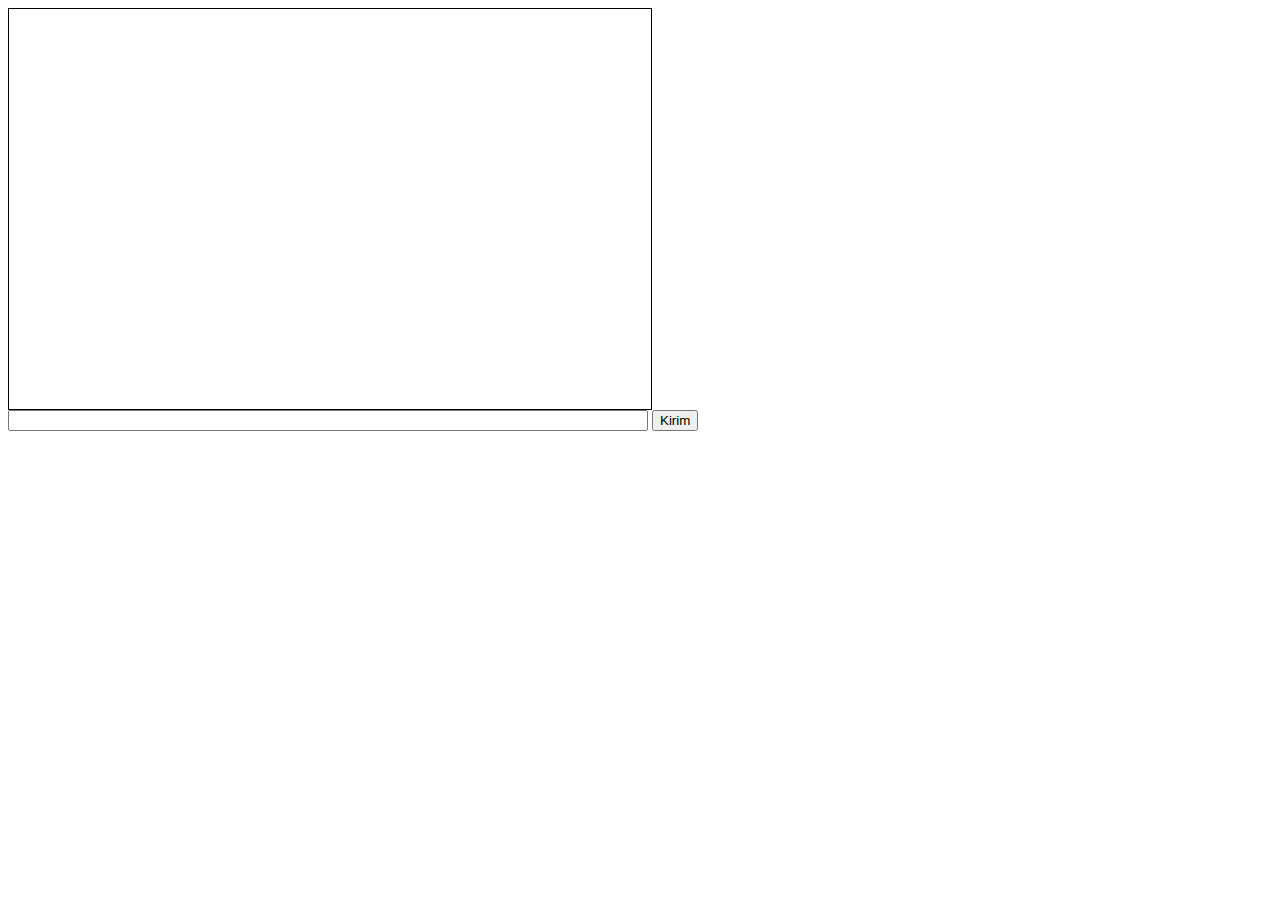
<file: chat.js.html>
<!DOCTYPE html>
<html lang="en">
<head>
    <meta charset="UTF-8">
    <meta name="viewport" content="width=device-width, initial-scale=1.0">
    <title>ChatBox</title>
    <style>
        .container{
            width: 100%;

        }

        #box{
            width: 50%;
            border: 1px solid black;
            height: 400px;
            padding: 0px 5px;
        }

        #pesan{
            width: 50%;
        }
    </style>
</head>
<body>
    <div class="container">
        <div id="box"></div>
        <input type="text" id="pesan">
        <input type="button" value="Kirim" onclick="chat()">
    </div>

    <!-- Script Javascript -->
     <script>
        let chatbox = document.getElementById("box");
        let pesanku = document.getElementById("pesan");

        function chat(){
            let paragraf = document.createElement("p")
            chatbox.appendChild(paragraf);
            paragraf.innerHTML = pesanku.value;
        }
     </script>
</body>
</html>
</file>
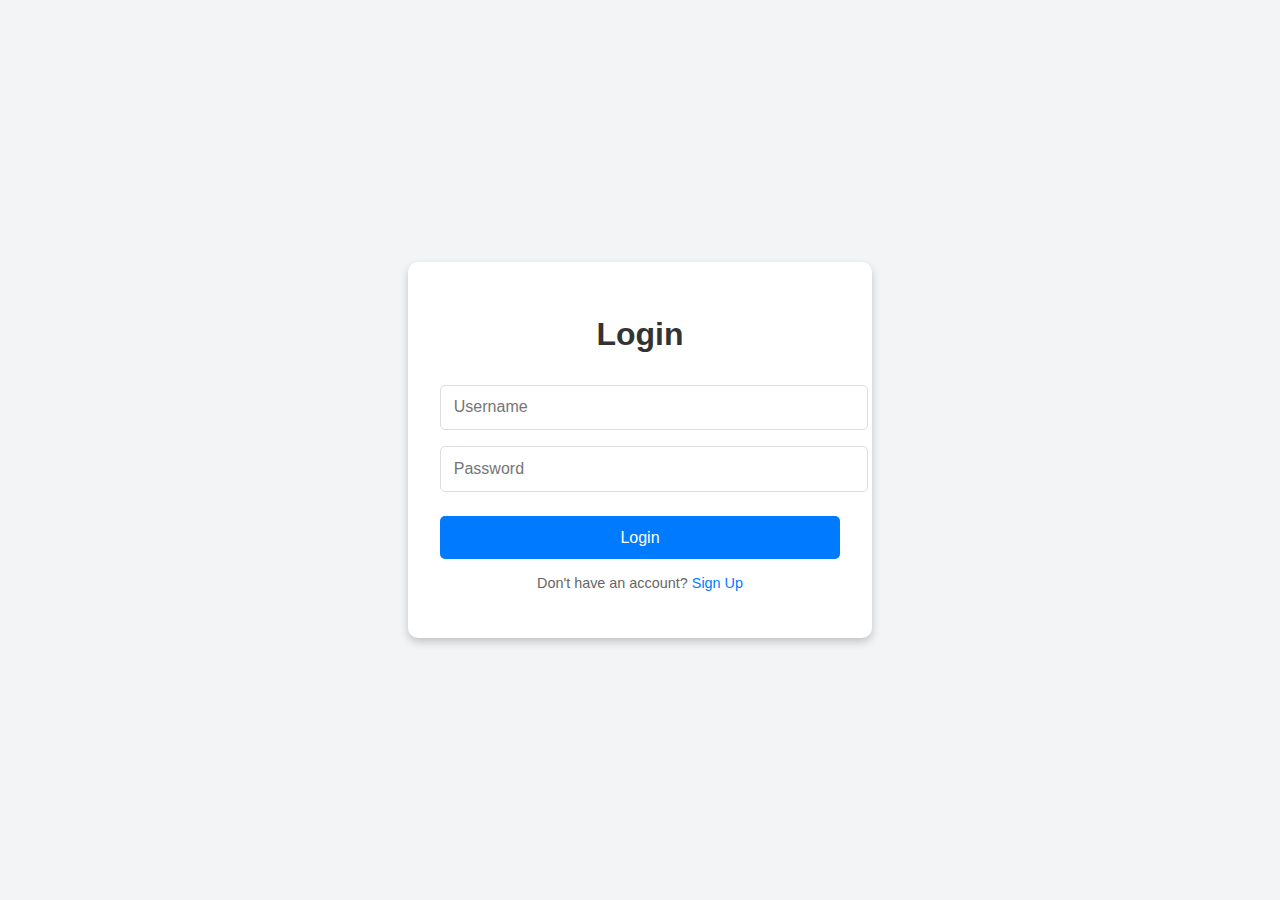
<file: login index.html>
<!DOCTYPE html>
<html lang="en">
<head>
  <meta charset="UTF-8">
  <meta name="viewport" content="width=device-width, initial-scale=1.0">
  <title>Login Page</title>
  <link rel="stylesheet" href="login index.css"> <!-- Menghubungkan ke file CSS -->
</head>
<body>
  <div class="login-container">
    <h1>Login</h1>
    <form action="#" method="POST">
      <input type="text" name="username" placeholder="Username" required>
      <input type="password" name="password" placeholder="Password" required>
      <button type="submit">Login</button>
    </form>
    <p>Don't have an account? <a href="#">Sign Up</a></p>
  </div>
</body>
</html>
</file>
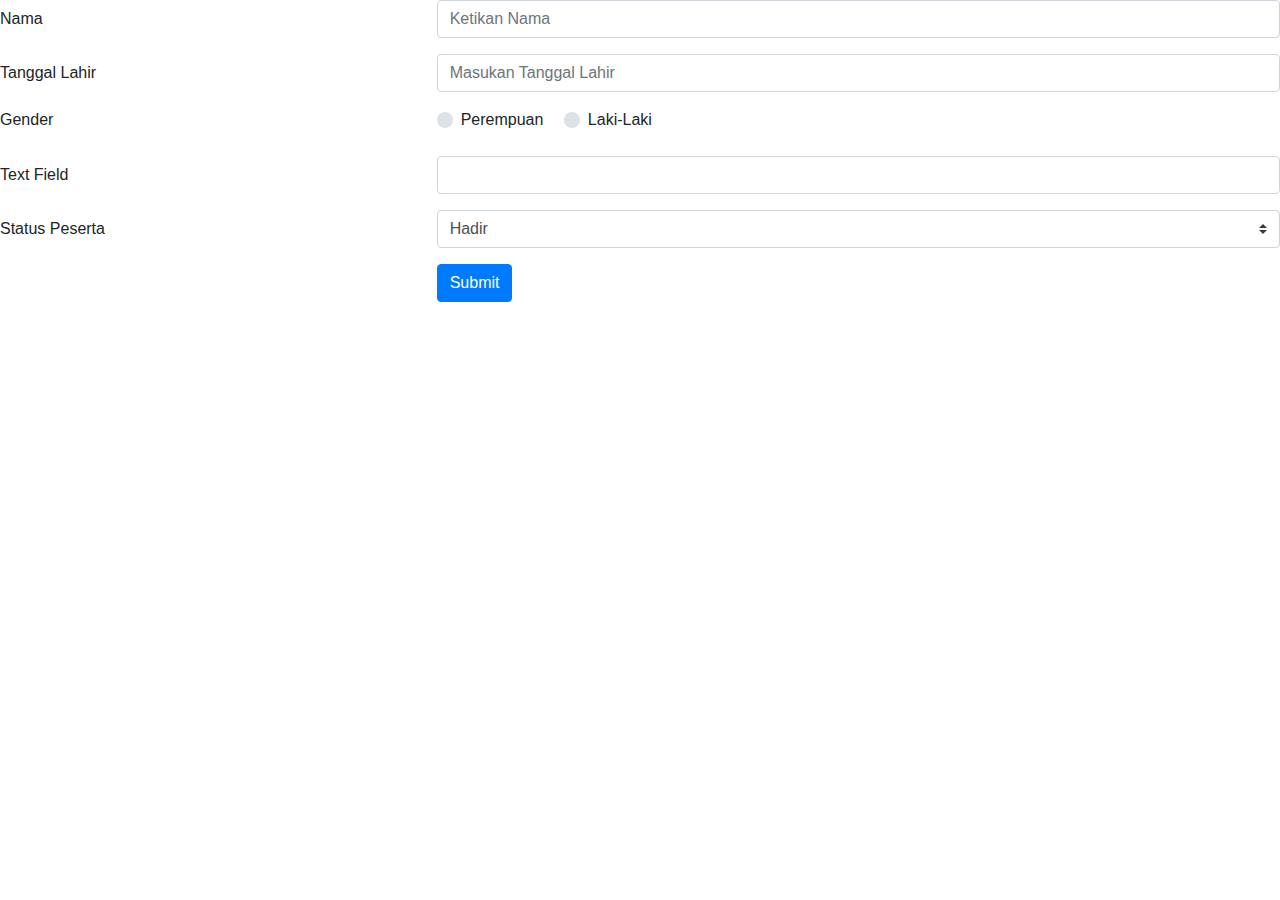
<file: login.html>
<!DOCTYPE html>
<html lang="en">
<head>
    <meta charset="UTF-8">
    <meta name="viewport" content="width=device-width, initial-scale=1.0">
    <title>Document</title>
</head>
<body>
    <link rel="stylesheet" href="https://stackpath.bootstrapcdn.com/bootstrap/4.1.3/css/bootstrap.min.css"> 
<link rel="stylesheet" href="https://maxcdn.bootstrapcdn.com/font-awesome/4.7.0/css/font-awesome.min.css">

<form>
  <div class="form-group row">
    <label for="text2" class="col-4 col-form-label">Nama</label> 
    <div class="col-8">
      <input id="text2" name="text2" placeholder="Ketikan Nama" type="text" class="form-control">
    </div>
  </div>
  <div class="form-group row">
    <label for="text" class="col-4 col-form-label">Tanggal Lahir</label> 
    <div class="col-8">
      <input id="text" name="text" placeholder="Masukan Tanggal Lahir" type="text" class="form-control">
    </div>
  </div>
  <div class="form-group row">
    <label class="col-4">Gender</label> 
    <div class="col-8">
      <div class="custom-control custom-radio custom-control-inline">
        <input name="radio" id="radio_0" type="radio" class="custom-control-input" value="rabbit"> 
        <label for="radio_0" class="custom-control-label">Perempuan</label>
      </div>
      <div class="custom-control custom-radio custom-control-inline">
        <input name="radio" id="radio_1" type="radio" class="custom-control-input" value="duck"> 
        <label for="radio_1" class="custom-control-label">Laki-Laki</label>
      </div>
    </div>
  </div>
  <div class="form-group row">
    <label for="text1" class="col-4 col-form-label">Text Field</label> 
    <div class="col-8">
      <input id="text1" name="text1" type="text" class="form-control">
    </div>
  </div>
  <div class="form-group row">
    <label for="select" class="col-4 col-form-label">Status Peserta</label> 
    <div class="col-8">
      <select id="select" name="select" class="custom-select">
        <option value="rabbit">Hadir</option>
        <option value="duck">Sakit</option>
        <option value="fish">Izin</option>
        <option value="">Alfa</option>
      </select>
    </div>
  </div> 
  <div class="form-group row">
    <div class="offset-4 col-8">
      <button name="submit" type="submit" class="btn btn-primary">Submit</button>
    </div>
  </div>
</form>
</body>
</html>
</file>
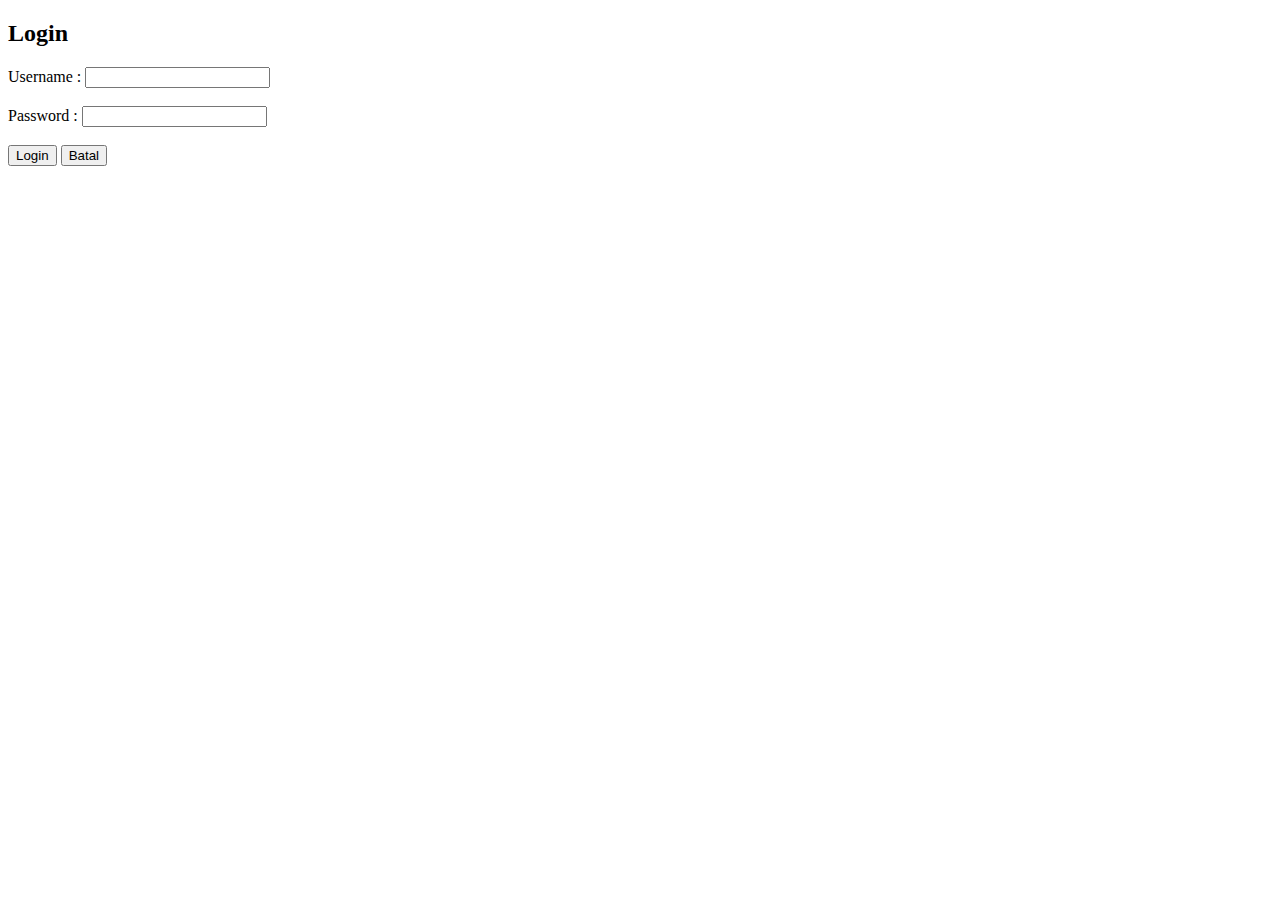
<file: Praktikum 10.html>
<!DOCTYPE html>
<html lang="en">
<head>
    <meta charset="UTF-8">
    <meta name="viewport" content="width=device-width, initial-scale=1.0">
    <title>Login Authentication</title>
</head>
<body>
   <h2>Login</h2>
   <form id="loginForm" onsubmit="login()">
       <label for="username"> Username :</label>
       <input type="text" id="username" name="username" required>
       <br><br>
       <label for="password"> Password :</label>
       <input type="password" id="username" name="password" required>
       <br><br>
       <input type="submit" value="Login">
       <input type="reset" value="Batal">
   </form>

   <!--Prograam Javascript-->
   <script>
        function login(){
            // Mengambil nilai username dan password dari form
            let user = document.getElementById("username").value;
            let psass = document.getElementById("password").value;
            let form = document.getElementById("loginForm").value

            // Memeriksa apakah username dan password sesuai dengan yang diisi
            if (user == "febi" && pass == "12345"){
                alert("Login Berhasil");
                form.setAttribute("action", "../Pertemuan3/Praktikum/pesanan_pizza.html");
            } else{
                alert("Login Gagal, Coba Lagi!");
            }

        }
   </script>
</body>
</html>
</file>
<file: login index.css>
/* Global Styles */
body {
    font-family: Arial, sans-serif;
    background-color: #f3f4f6;
    display: flex;
    justify-content: center;
    align-items: center;
    height: 100vh;
    margin: 0;
  }
  
  /* Login Container */
  .login-container {
    background-color: #fff;
    padding: 2rem;
    box-shadow: 0 4px 8px rgba(0, 0, 0, 0.2);
    border-radius: 10px;
    width: 100%;
    max-width: 400px;
    text-align: center;
  }
  
  /* Form Styling */
  .login-container h1 {
    margin-bottom: 1.5rem;
    color: #333;
  }
  
  .login-container input {
    width: 100%;
    padding: 0.8rem;
    margin: 0.5rem 0;
    border: 1px solid #ddd;
    border-radius: 5px;
    font-size: 1rem;
  }
  
  .login-container button {
    background-color: #007bff;
    color: white;
    border: none;
    padding: 0.8rem;
    width: 100%;
    border-radius: 5px;
    font-size: 1rem;
    cursor: pointer;
    margin-top: 1rem;
  }
  
  .login-container button:hover {
    background-color: #0056b3;
  }
  
  .login-container p {
    margin-top: 1rem;
    font-size: 0.9rem;
    color: #666;
  }
  
  .login-container a {
    color: #007bff;
    text-decoration: none;
  }
  
  .login-container a:hover {
    text-decoration: underline;
  }
</file>
